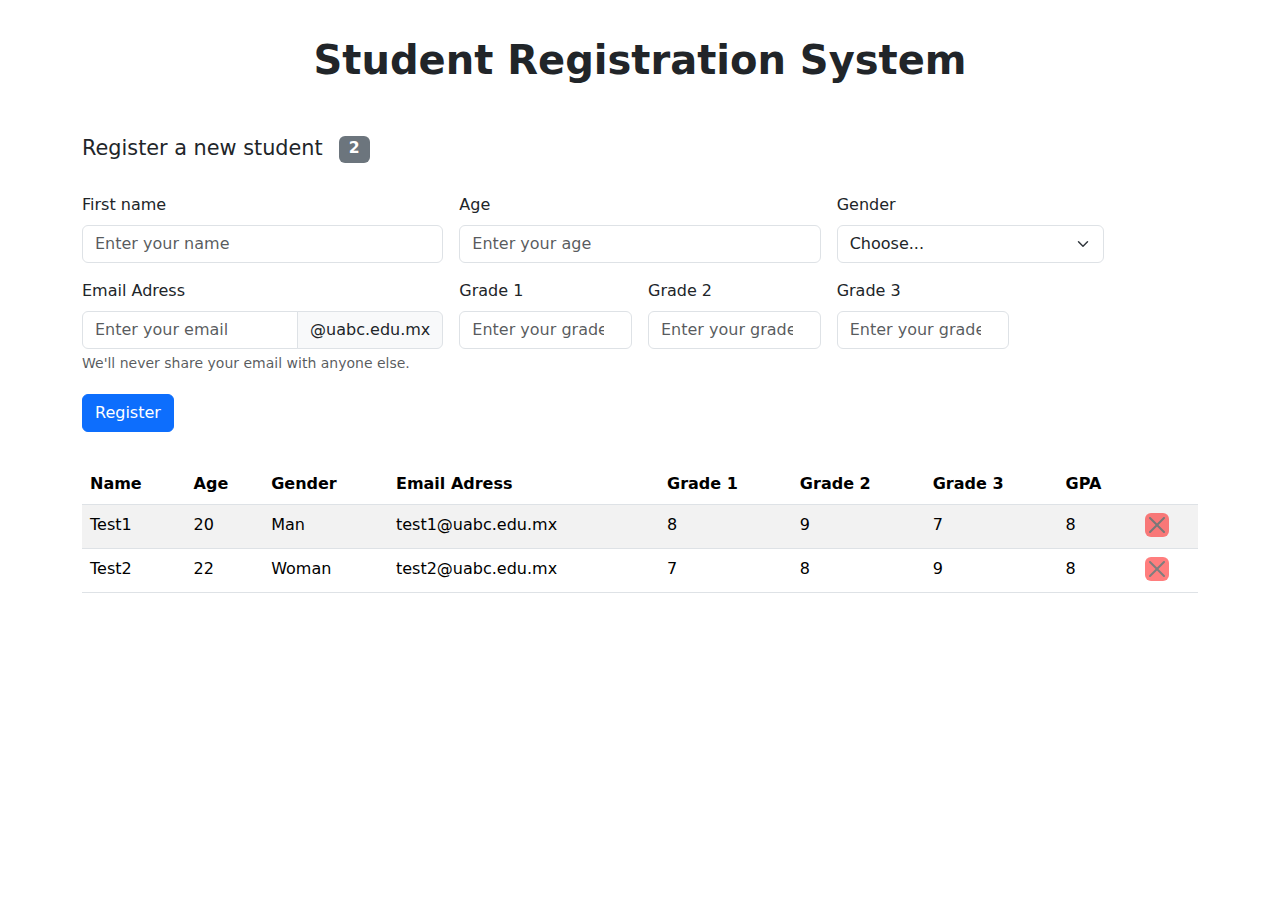
<file: registration.html>
<!DOCTYPE html>
<html lang="en">
<head>
    <meta charset="UTF-8">
    <meta name="viewport" content="width=device-width, initial-scale=1.0">
    <link rel="stylesheet" href="	https://cdn.jsdelivr.net/npm/bootstrap@5.3.3/dist/css/bootstrap.min.css">
    <link rel="stylesheet" href="./styles/mystyle.css">
    <title>Registration</title>
</head>
<body>
    <!-- Header -->
    <header>
        <h1>Student Registration System</h1>
    </header>

    <!-- Main -->
    <main class="container">

        <h2>Register a new student <span class="badge text-bg-secondary" id="total">0</span> </h2>

        <div class="row g-3 needs-validation" novalidate>

            <div class="col-md-4">
              <label for="validationCustom01" class="form-label">First name</label>
              <input type="text" class="form-control" placeholder="Enter your name" id="txtName" required>
            </div>
            
            <div class="col-md-4">
              <label for="validationCustom02" class="form-label">Age</label>
              <input type="number" class="form-control" placeholder="Enter your age" id="txtAge" required>
            </div>

            <div class="col-md-3">
              <label for="validationCustom03" class="form-label">Gender</label>
              <select class="form-select" id="txtGender" required>
                <option selected disabled value="">Choose...</option>
                <option>Woman</option>
                <option>Man</option>
                <option>Prefer not to say</option>
                <option>Other</option>
              </select>
            </div>

            <div class="col-md-4">
              <label for="basic-url" class="form-label">Email Adress</label>
              <div class="input-group">
                <input type="text" class="form-control" placeholder="Enter your email" id="txtEmail" aria-describedby="basic-addon3 basic-addon4">
                <span class="input-group-text" id="basic-addon3">@uabc.edu.mx</span>
              </div>
              <div id="emailHelp" class="form-text">We'll never share your email with anyone else.</div>
              <div class="form-text" id="basic-addon4"></div>
            </div>

            <div class="col-md-2">
              <label for="validationCustom05" class="form-label">Grade 1</label>
              <input type="number" class="form-control" placeholder="Enter your grade" id="txtGrade1" required>
            </div>

            <div class="col-md-2">
                <label for="validationCustom06" class="form-label">Grade 2</label>
                <input type="number" class="form-control" placeholder="Enter your grade" id="txtGrade2" required>
            </div>

            <div class="col-md-2">
              <label for="validationCustom07" class="form-label">Grade 3</label>
              <input type="number" class="form-control" placeholder="Enter your grade" id="txtGrade3" required>
            </div>
    
            <div class="col-12">
              <button class="btn btn-primary" id="btnRegister">Register</button>
            </div>

        </div>


        <div class="table">
            <table class="table table-striped">
                <thead>
                    <th>Name</th>
                    <th>Age</th>
                    <th>Gender</th>
                    <th>Email Adress</th>
                    <th>Grade 1</th>
                    <th>Grade 2</th>
                    <th>Grade 3</th>
                    <th>GPA</th>
                </thead>
                <tbody id="studentList">
    
                </tbody>
            </table>
        </div>

    </main>

    <!-- Scripts -->
    <script src="./scripts/register.js"></script>
    <script src="./scripts/display.js"></script>

</body>
</html>
</file>
<file: styles/mystyle.css>
/* General Styles */

header {
    padding: 20px;
    width: auto;
    position: relative;
    margin: 1rem;
    border-radius: 40px;
}

h1 {
    text-align: center;
    margin: 0;
    font-size: 2.5rem;
    font-weight: 700;
}

h2{
    margin: 0;
    margin-top: 2rem;
    margin-bottom: 2rem;
    font-size: 1.3rem;
}

span{
    margin-left: 1rem;
}

.btn-close{
    background-color: red;
}

.table{
    margin-top: 2rem;
}

#total{
    position: absolute;
}
</file>
